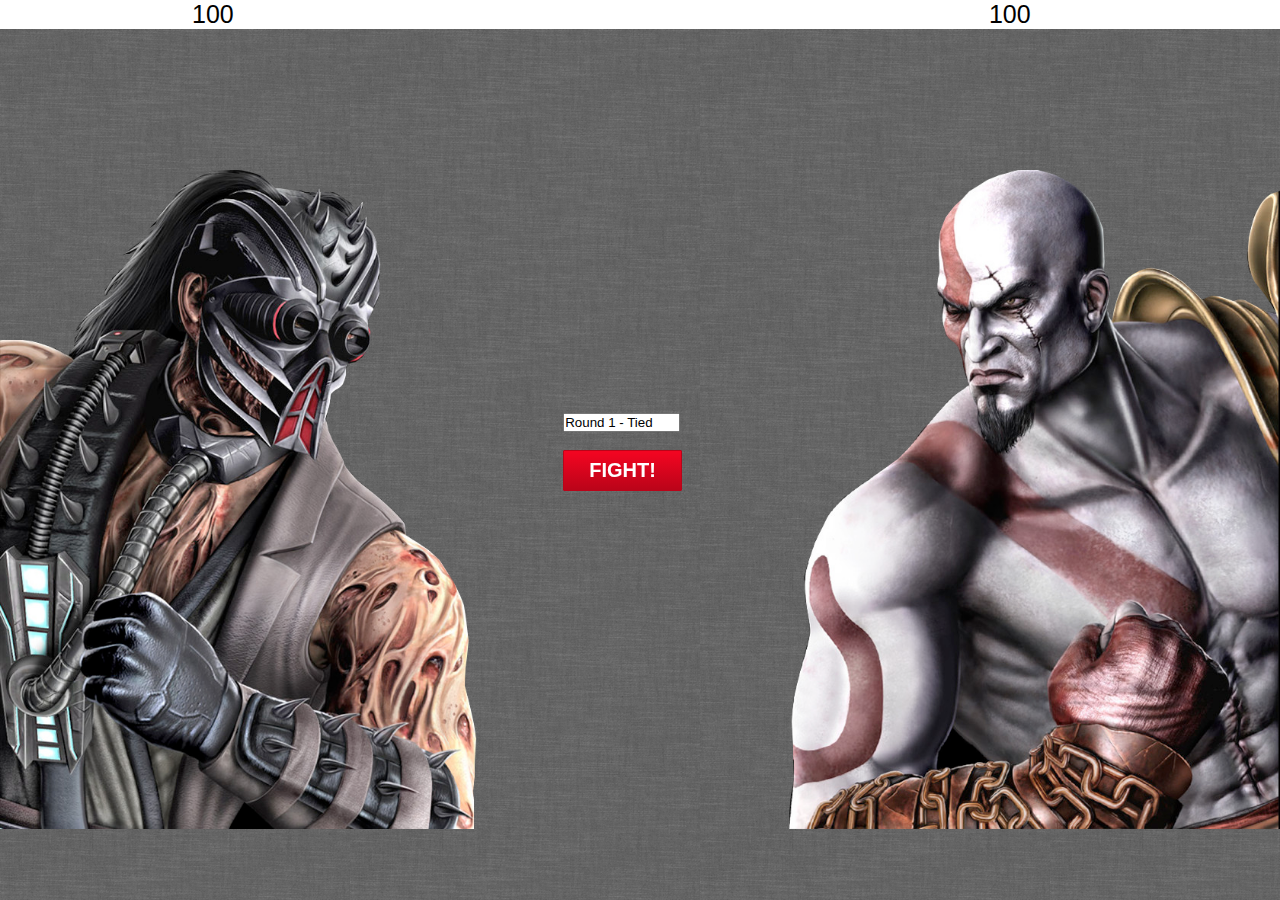
<file: Wk1/goal1_assign_duel1/index.html>
<!doctype html>  

<head>

	<title>Fight App</title>

	<link rel="stylesheet" href="css/style.css">

</head>

<body>
<div id="scores">
	<div id="kabal">
		<p>100</p>
	</div>

	<div id="kratos">
		<p>100</p>
	</div>
	<div class="clear"></div>
</div>
<div id="fight_box">

	<div id="fight_btn">
		<form id="round_number">
		  <input value="Round 1 - Tied"></input>
		</form><br>
		<a href="#" class="buttonblue">FIGHT!</a>
	</div>
	<div id="fight_bg">
		<img src="images/fight_bg.png">
	</div>
</div>

    <script type="text/javascript" src="js/main.js"></script>
	
</body>
</html>
</file>
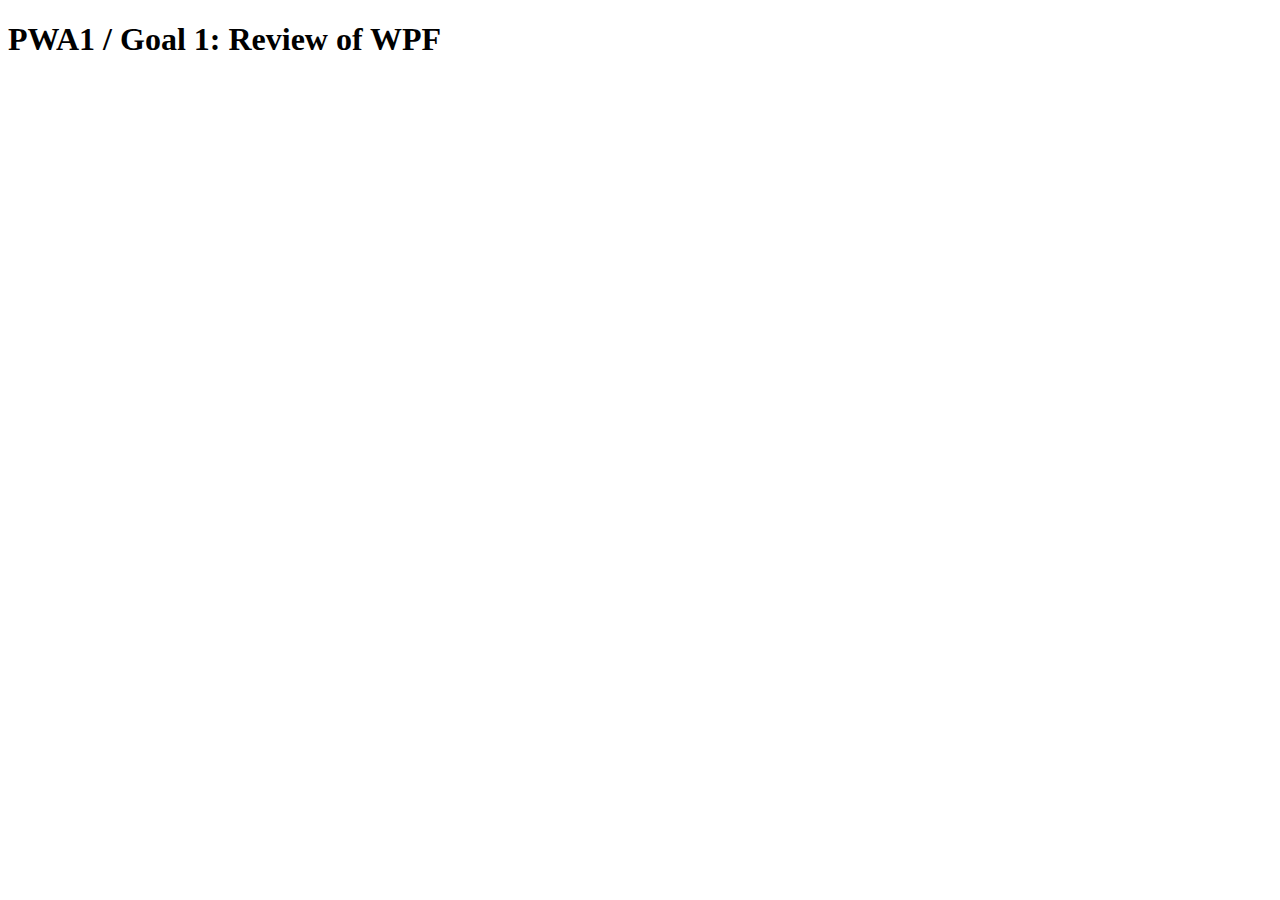
<file: Wk1/goal1_basics/index.html>
<!doctype html>
<html>
<head>
    <title>Goal 1: Review of WPF</title>
    <script src="js/main.js"></script>
</head>
<body>
    <div id="container">
        <h1>PWA1 / Goal 1: Review of WPF</h1>
    </div>


</body>
</html>
</file>
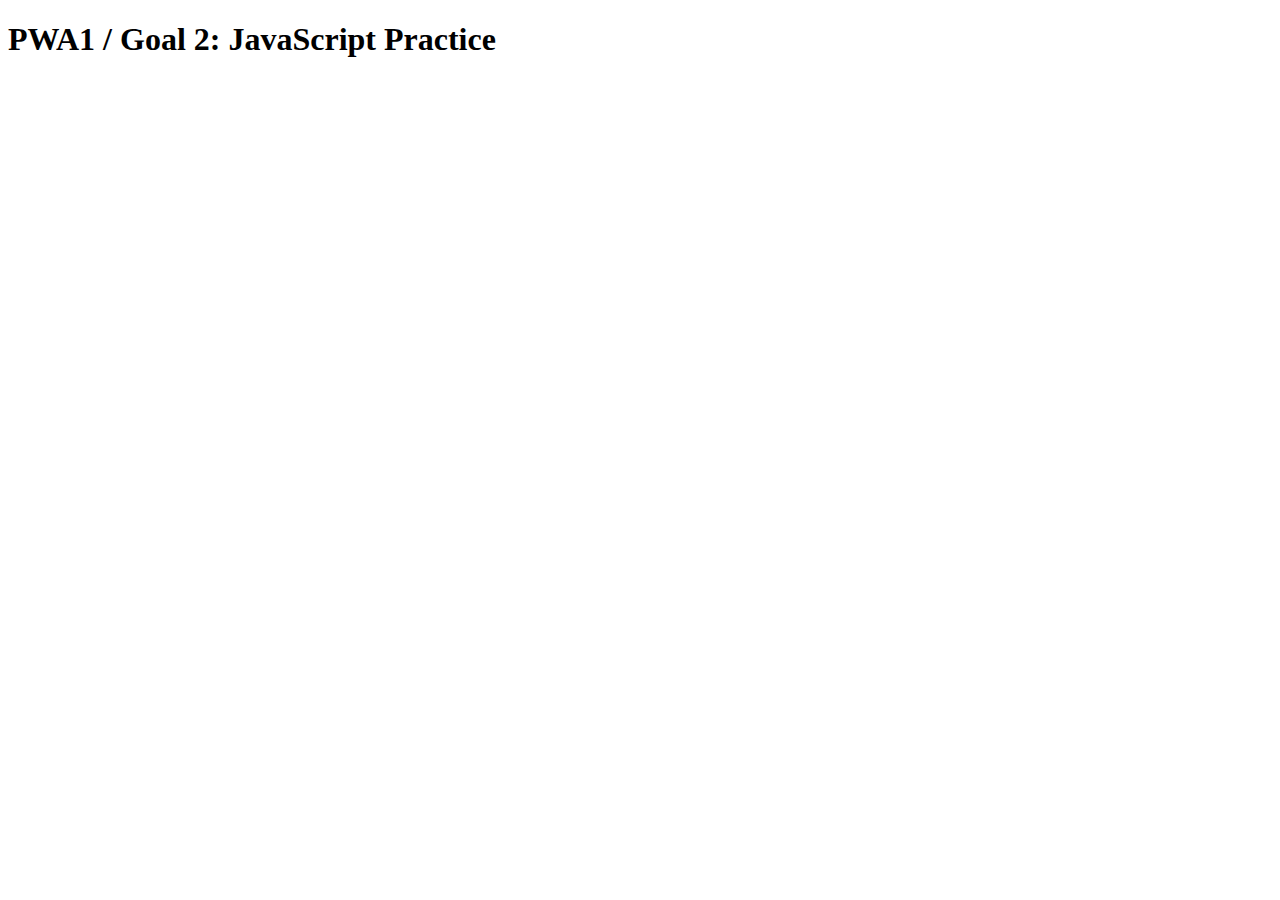
<file: Wk1/goal2_assign_jspractice/index.html>
<!doctype html>
<html>
<head>
    <title>Goal 2: Review of JavaScript</title>
</head>
<body>
    <div id="container">
        <h1>PWA1 / Goal 2: JavaScript Practice</h1>
    </div>

    <script type="text/javascript" src="js/main.js"></script>


</body>
</html>
</file>
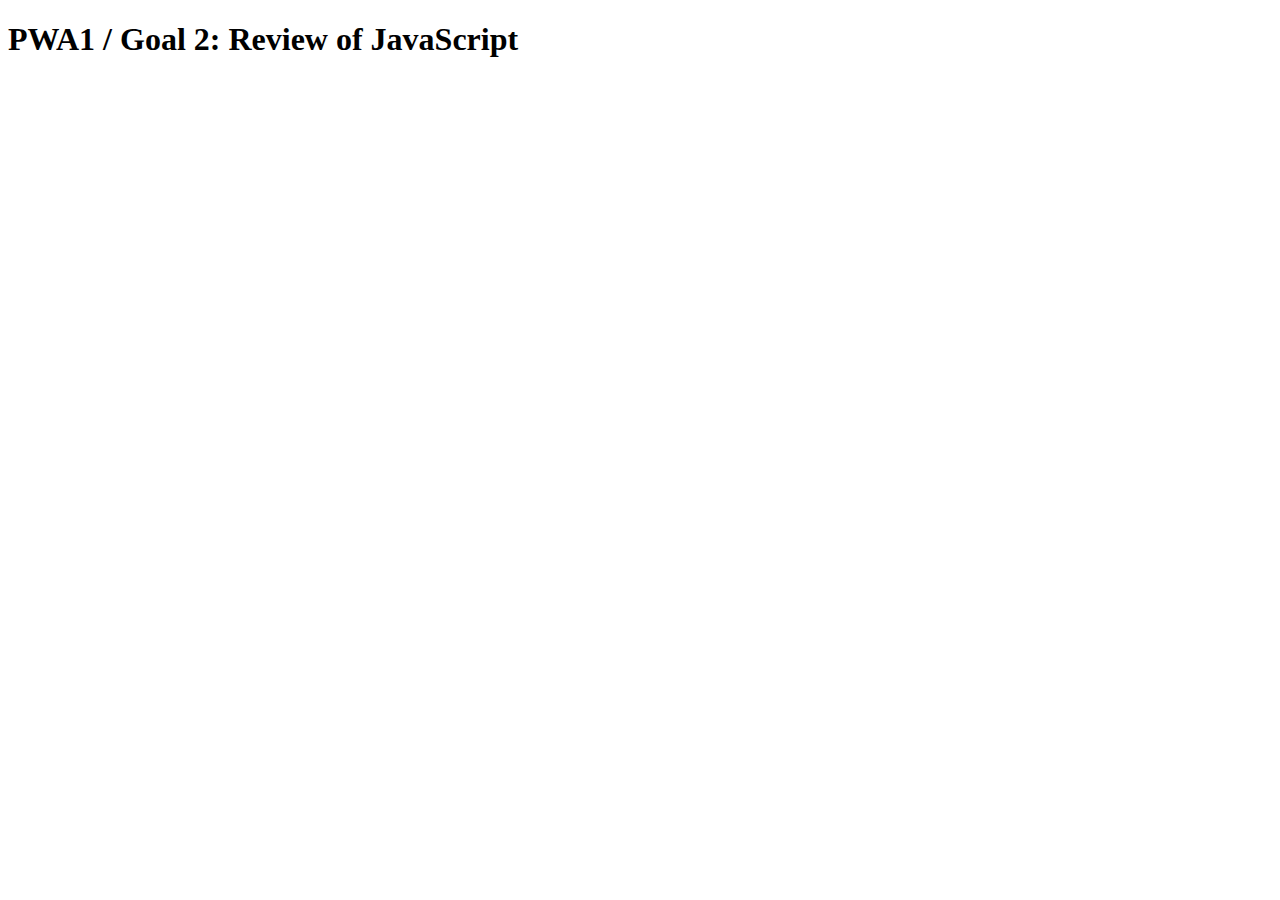
<file: Wk1/goal2_practice/index.html>
<!doctype html>
<html>
<head>
    <title>Goal 2: Review of JavaScript</title>
</head>
<body>
    <div id="container">
        <h1>PWA1 / Goal 2: Review of JavaScript</h1>
    </div>

    <script type="text/javascript" src="js/main.js"></script>


</body>
</html>
</file>
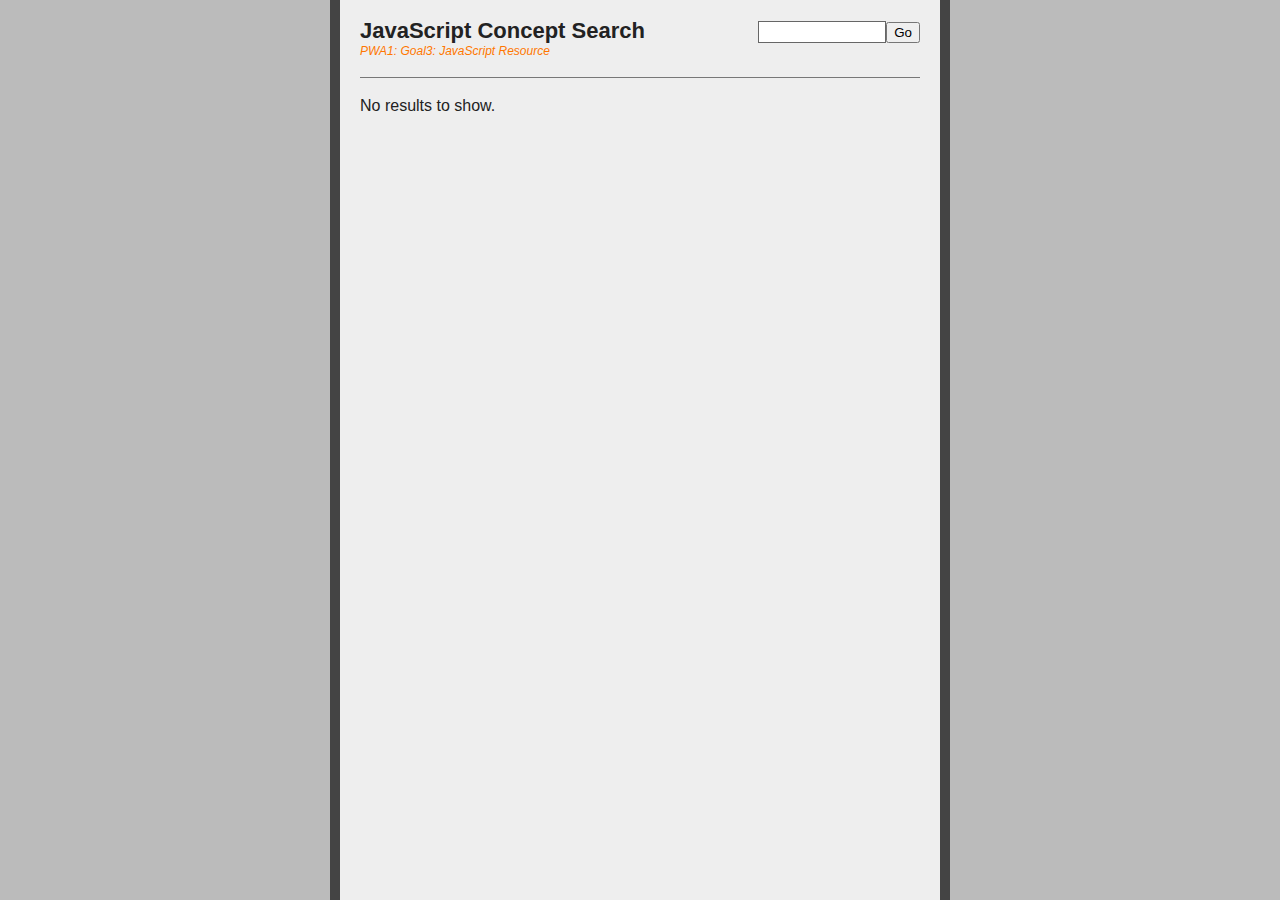
<file: Wk1/goal3_assign_debug_v2/index.html>
<!DOCTYPE html>
<html lang="en">
<head>
	<meta charset="utf-8" />
	<title>Goal 3: Assignment: JavaScript Search Engine</title>
	<link href="style.css" rel="stylesheet" type="text/css" />
</head>
<body id="index" class="home">
	<div id="sitewrap">
		<div id="wrap">
			<div id="logowrap">
				<h1>JavaScript Concept Search</h1>
				<p class="headsub">PWA1: Goal3: JavaScript Resource</p>
			</div>
			
			<div id="searchwrap">
				<form name="searchForm" id="searchForm">
					<input type="text" name="search" id="search" /><input type="submit" id="submit" value="Go" />
				</form>
			</div>
			
			<div id="results">
				<p>No results to show.</p>
			</div>
		</div>
	</div>

	<script type="text/javascript" src="js/database.js"></script>
	<script type="text/javascript" src="js/search.js"></script>
</body>
</html>
</file>
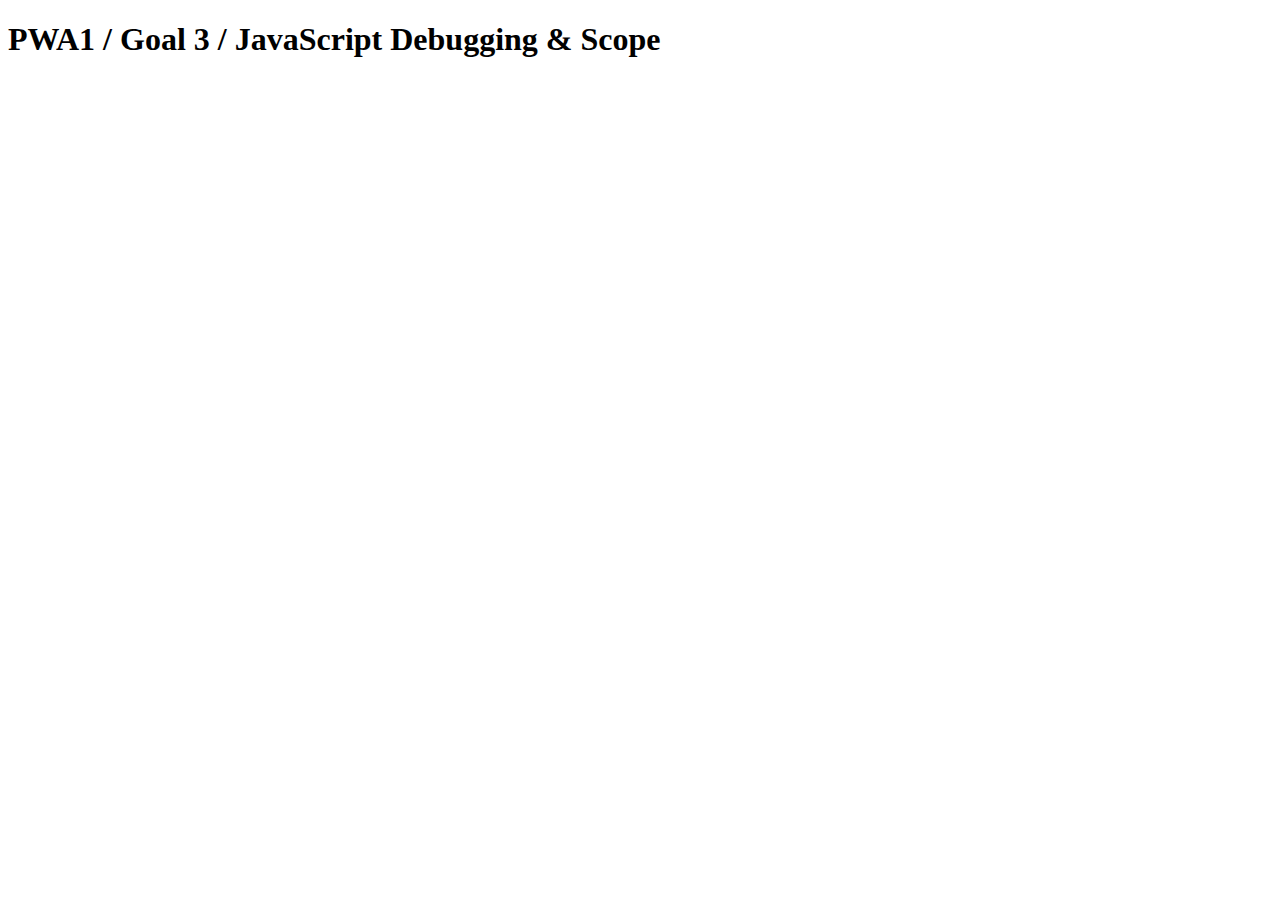
<file: Wk1/goal3_bug_scope/index.html>
<!doctype html>

<!doctype html>
<html>
<head>
    <title>Goal 3: JavaScript Debugging & Scope</title>
</head>
<body>
<div id="container">
    <h1>PWA1 / Goal 3 / JavaScript Debugging & Scope</h1>
</div>

<script type="text/javascript" src="js/main.js"></script>
</body>
</html>
</file>
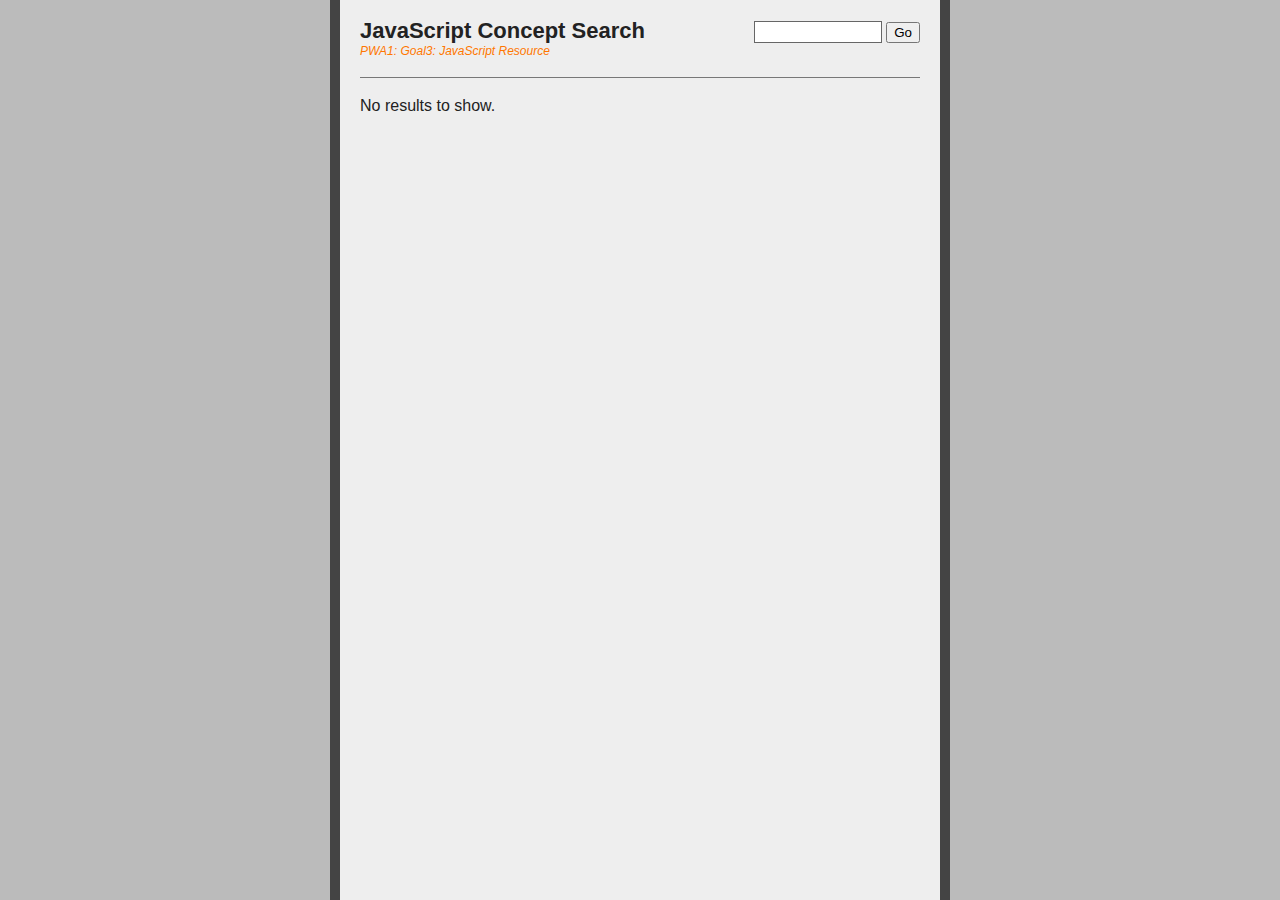
<file: Wk2/goal3_assign_debug_v2/index.html>
<!DOCTYPE html>
<html lang="en">
<head>
	<meta charset="utf-8" />
	<title>Goal 3: Assignment: JavaScript Search Engine</title>
	<link href="style.css" rel="stylesheet" type="text/css" />
</head>
<body id="index" class="home">
	<div id="sitewrap">
		<div id="wrap">
			<div id="logowrap">
				<h1>JavaScript Concept Search</h1>
				<p class="headsub">PWA1: Goal3: JavaScript Resource</p>
			</div>
			
			<div id="searchwrap">
				<form name="searchForm" id="searchForm">
					<input type="text" name="search" id="search" />
                    <input type="submit" id="submit" value="Go" />
				</form>
			</div>
			
			<div id="results">
				<p>No results to show.</p>
			</div>
		</div>
	</div>

	<script type="text/javascript" src="js/database.js"></script>
	<script type="text/javascript" src="js/search.js"></script>
</body>
</html>
</file>
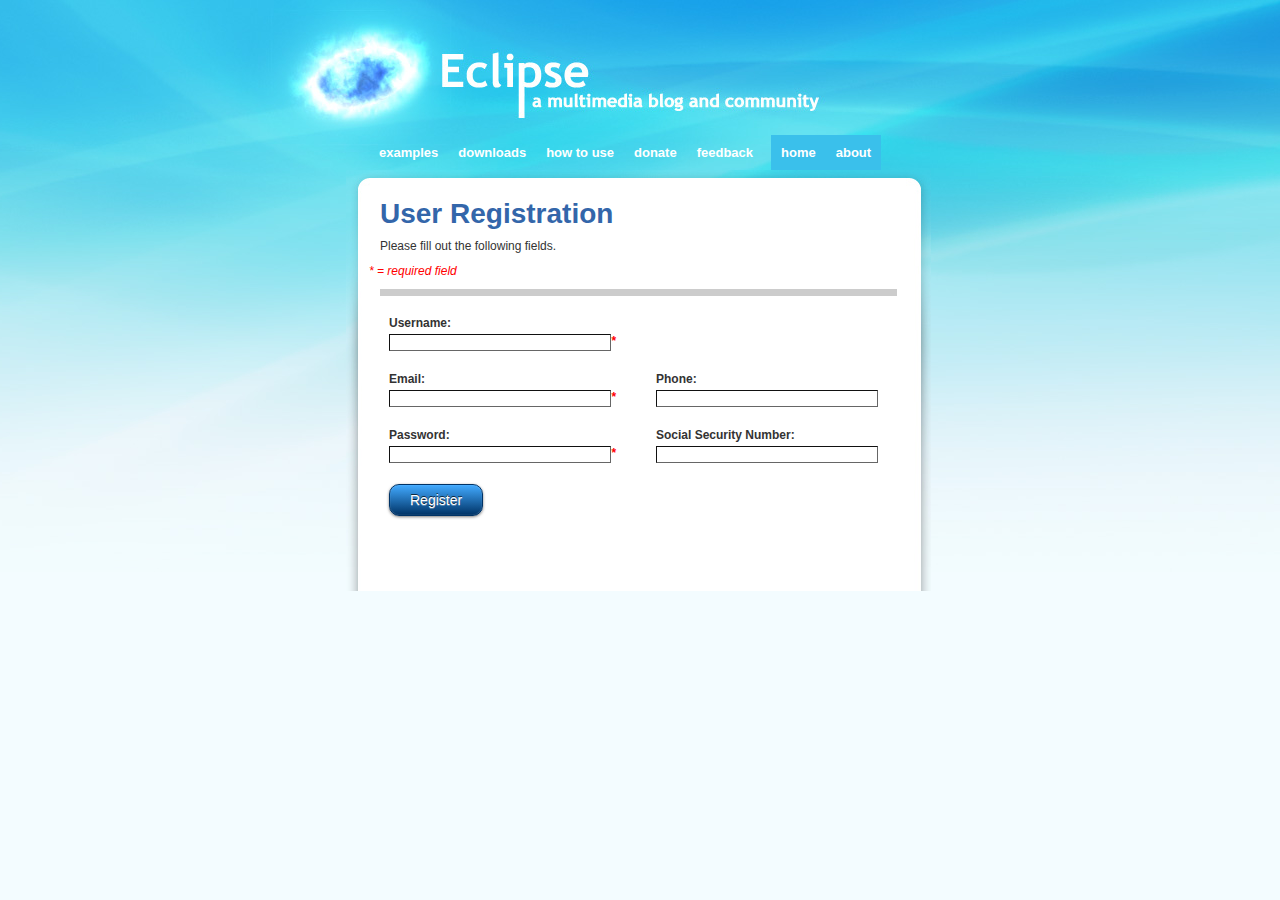
<file: Wk2/goal5_assign_validation/index.html>
<!doctype html>  

<head>
    <link rel="stylesheet" href="css/style.css?v=2">
	
	<title>User Registration</title>

</head>

<body>

    <div style="width:930px; height:135px; margin:0 auto; padding:0px;">
        <div style="float:right; margin:0px; padding:0px; width:30px; height:60px;"></div>
        <div id="upperright"></div>
        <div class="clear"></div>
    </div>

    <div id="wrap">

        <div style="float:left; margin:0px; padding:0px; height:12px; width:194px;"></div>

        <div id="nav2">
            <a href="#examples">examples</a><a href="#downloads">downloads</a><a href="#howtouse">how to use</a><a href="#donate">donate</a><a href="#feedback">feedback</a>
        </div>

        <div id="nav1"><a href="#">home</a><a href="#">about</a></div>

        <div class="clear"></div>

        <div id="leftnav" style="background:none;"><div id="leftnavinside"></div>
     </div>

	<div id="contentbgwrap">
	<div id="contentbg">
		<div id="contentwrap">
			
			<div id="dss">
                <h1 class="dssheader">User Registration</h1>
                <p>Please fill out the following fields.</p>
                <div class="f_reqs formfull">* = required field</div>
                <div class="separator"></div>
             
                <form id="myform" name="myform" method="post">
                    <ul>

                        <li class="formleft">
                              <label>Username: </label>
                              <input type="text" name="f_username" id="f_username" class="words required" />
                              <label class="f_reqs" id="f_username_req">*</label>
                              <span class="f_errors" id="f_username_error">Example: John Smith, Mickey Mouse</span>
                        </li>
                        <li class="formleft">
                            <label>Email: </label>
                            <input type="text" name="f_email" id="f_email" class="required email" />
                            <label class="f_reqs" id="f_email_req">*</label>
                            <span class="f_errors" id="f_email_error">Example: user@domain.com</span>
                        </li>
                        <li class="formright">
                            <label>Phone: </label>
                            <input type="text" name="f_phone" id="f_phone" class="phone" />
                            <label class="f_reqs" id="f_phone_req"></label>
                            <span class="f_errors" id="f_phone_error">Must match this format: (123)456-7890</span>
                        </li>
                        <li class="formleft">
                            <label>Password: </label>
                            <input type="password" name="f_password" id="f_password" class="password words required" />
                            <label class="f_reqs" id="f_password_req">*</label>
                            <div id="pmeter"><div id="pbar"></div></div>
                            <span class="f_errors" id="f_password_error"></span>
                        </li>
                        <li class="formright">
                            <label>Social Security Number: </label>
                            <input type="text" name="f_ssn" id="f_ssn" class="ssn" />
                            <label class="f_reqs" id="f_ssn_req"></label>
                            <span class="f_errors" id="f_ssn_error">Must match this format: 123-56-7890</span>
                        </li>

                        <li class="formleft">
                          <input type="submit" id="f_submit" value="Register" />
                        </li>
                    </ul>
                </form>
   		    </div>

		    <div class="clear" style="height:60px;"></div>

        </div>
	</div>
    </div> <!--/contentbgwrap-->
	<div id="googlewrap" style="background:none;"><div id="googlewrapinside"></div></div>
</div>


<!-- javascript below here -->
<script type="text/javascript" src="js/validate.js"></script>

</body>
</html>
</file>
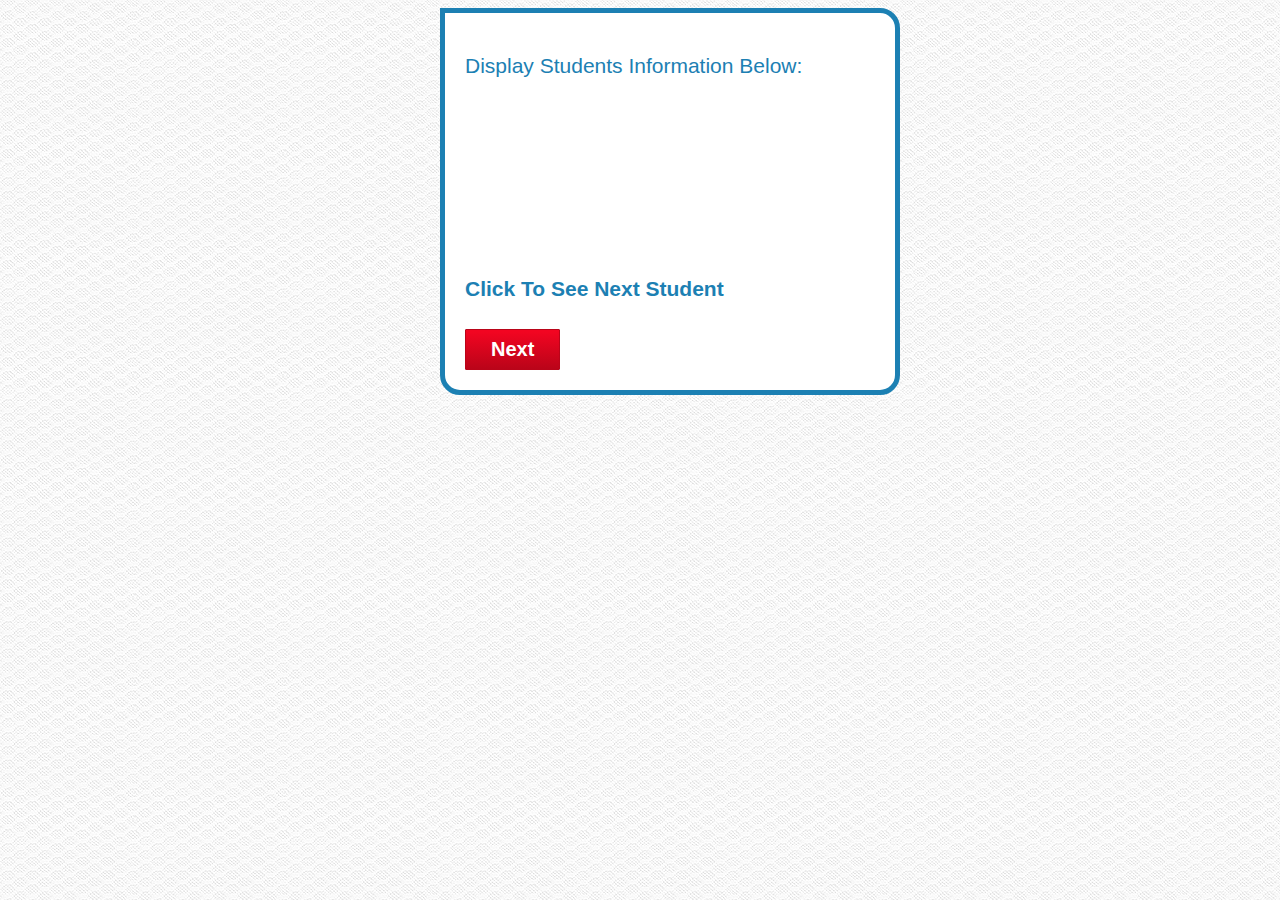
<file: Wk2/goal6_assign_midterm/index.html>
<!doctype html>  

<html lang="en">
<head>
	<meta charset="utf-8">

	<meta http-equiv="X-UA-Compatible" content="IE=edge,chrome=1">
	
	<title>Goal6: Mid Term</title>
	<meta name="description" content="">
	<meta name="author" content="">
	
	<link rel="stylesheet" href="css/style.css">

</head>

<body>

<div id="form_box">
    <div id="contact-form">
        <p class="heading">Display Students Information Below:</p>
        <div id="form-box">                     
                
                <div id="output">
                    <div id="name">
                        <p></p>
                    </div>
                    <div id="address">
                        <p></p>
                    </div>
                    <div id="gpa">
                        <p></p>
                    </div>
                    <div id="date">
                        <p></p>
                    </div>
                    <div id="gpaavg">
                        <p></p>
                    </div>
                    <div id="phone">
                        <p></p>
                    </div>
                    <!-- <div class="clear"></div> -->
                </div>

                <div id="info_box">
                    <div id="info_btn">
                        <h4 id="round" class="heading">Click To See Next Student</h4>
                        <a href="#" class="buttonred">Next</a>
                    </div>
                </div>
        </div>        
        <div class="clear"></div>
    </div>
</div>

<script type="text/javascript" src="js/main.js"></script>
  
</body>
</html>
</file>
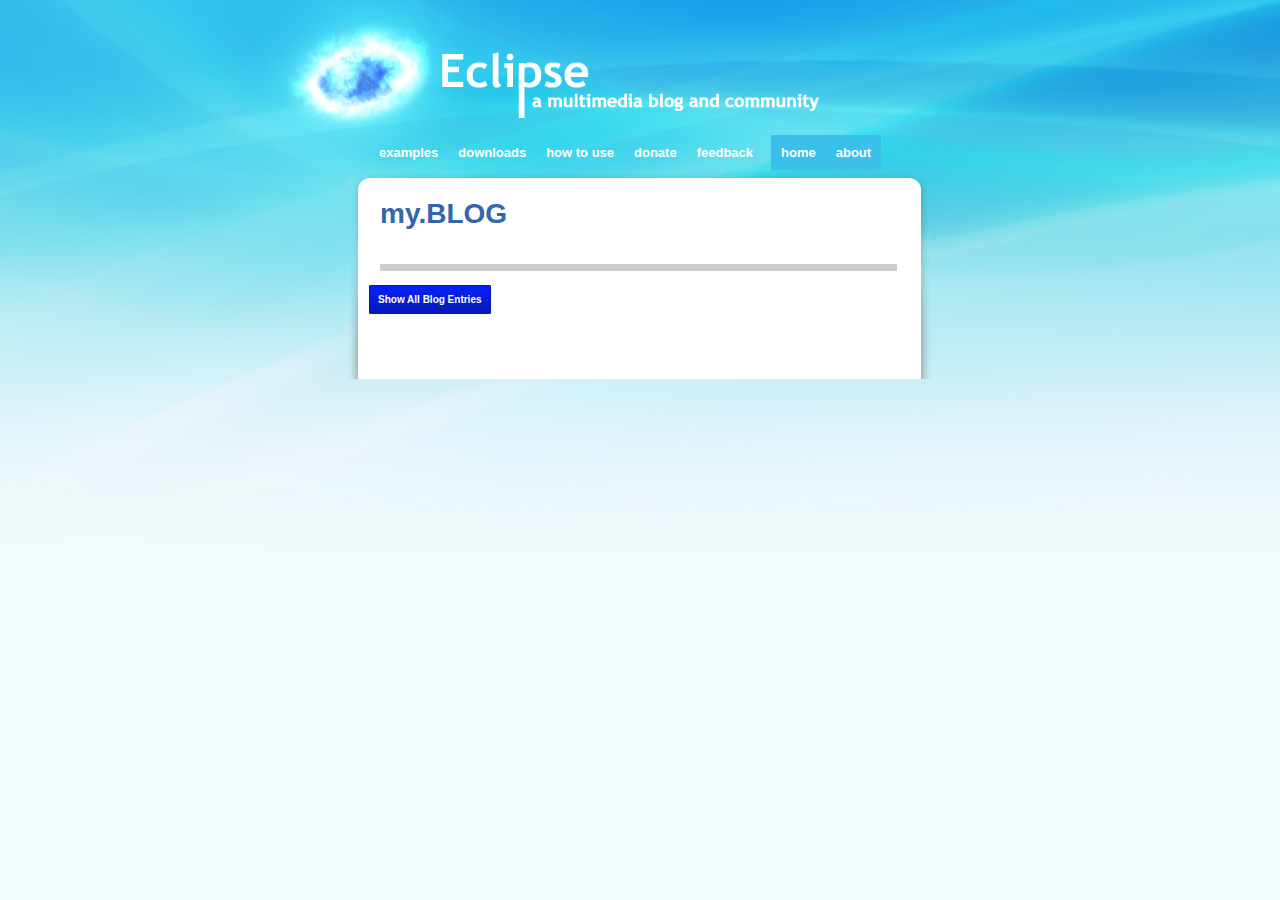
<file: Wk3/goal7_Object_Constructor_Prototype/index.html>
<!doctype html>  

<html lang="en">
<head>
	<meta charset="utf-8">
	
	<!-- Always force latest IE rendering engine (even in intranet) & Chrome Frame 
	   Remove this if you use the .htaccess -->
	<meta http-equiv="X-UA-Compatible" content="IE=edge,chrome=1">
	
	<title>my.BLOG</title>
	
	<!-- CSS : implied media="all" -->
	<link rel="stylesheet" href="style.css?v=2">

</head>

<body>

<div style="width:930px; height:135px; margin:0 auto; padding:0px;">
	<div style="float:right; margin:0px; padding:0px; width:30px; height:60px;"></div>
	<div id="upperright"></div>
	<div class="clear"></div>	
</div>
<div id="wrap">
	
    <div style="float:left; margin:0px; padding:0px; height:12px; width:194px;"></div>
	<div id="nav2">
		<a href="#examples">examples</a><a href="#downloads">downloads</a><a href="#howtouse">how to use</a><a href="#donate">donate</a><a href="#feedback">feedback</a>
	</div>
	<div id="nav1"><a href="#">home</a><a href="#">about</a></div>
	<div class="clear"></div>
	<div id="leftnav" style="background:none;"><div id="leftnavinside"></div></div>
	<div id="contentbgwrap">
	<div id="contentbg">
		<div id="contentwrap">
			
			<div id="dss">
                <h1 class="dssheader">my.BLOG</h1>
                <div class="separator"></div>
            	</br>
                <div id="blog"></div> 
    			<div id="blog_btn">
					<a href="#" class="buttonblue">Show All Blog Entries</a>
				</div>


    		</div>

		<div class="clear" style="height:60px;"></div>
		</div>
	</div>
    </div> <!--/contentbgwrap-->
	<div id="googlewrap" style="background:none;"><div id="googlewrapinside"></div></div>
</div>


<!-- javascript below here -->
<script type="text/javascript" src="js/main.js"></script>

</body>
</html>
</file>
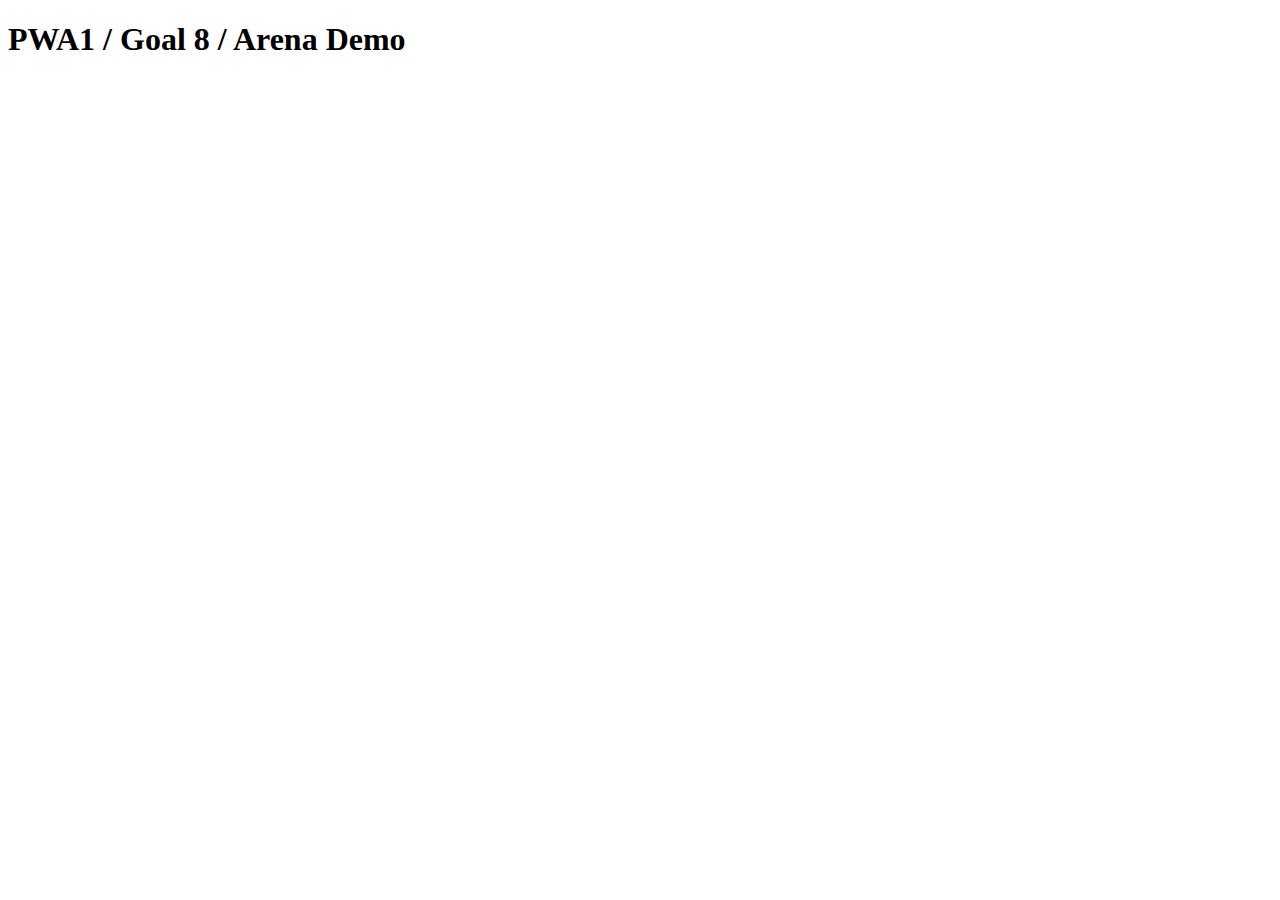
<file: Wk3/goal8_custom_library/index.html>
<!doctype html>
        <html lang="en">

<head>
    <meta charset="utf-8">

	<title>Arena Demo</title>
    <meta name="description" content="">
    <meta name="author" content="">
    <!-- Mobile viewport optimized: j.mp/bplateviewport -->
    <meta name="viewport" content="width=device-width, initial-scale=1.0">

</head>

<body>
<h1>PWA1 / Goal 8 / Arena Demo</h1>

<div id="container">
		
	</div>
	
	<script type="text/javascript" src="js/wizard.js"></script>
	<script type="text/javascript" src="js/arena.js"></script>
	<script type="text/javascript" src="js/main.js"></script>
  
</body>
</html>
</file>
<file: Wk1/goal1_assign_duel1/css/style.css>
* {
	margin:0; padding:0;
}

body{
	background: url('../images/grey_wash_wall.png') repeat;
}

#scores{
	background: #fff;
	width: 100%;
	height: 100%;
}

#kabal{
	margin: 0px 0px 0px 15%;
	float:left;
}

#kratos{
	margin: 0px 0px 0px 59%;
	float:left;
}

#kabal p{
	font-family: arial;
	font-size:  25px;
}

#kratos p{
	font-family: arial;
	font-size:  25px;
}

#fight_btn{
	position: absolute;
	z-index: 25;
	margin: 30% 44%;
}

#fight_bg{
	position: fixed;
	z-index: 10;
	-webkit-background-size: cover; /*for webKit*/
    -moz-background-size: cover; /*Mozilla*/
    -o-background-size: cover; /*opera*/
    background-size: cover; /*generic*/
}

#fight_bg img{
	height: 100%;
	width: 100%;
}

.heading{
	color: #1c80b3; 
	font-family: Arial, Helvetica, sans-serif; 
	font-size: 21px;
}

.buttonblue {
	-moz-box-shadow:inset 0px 1px 0px 0px #F20521;
	-webkit-box-shadow:inset 0px 1px 0px 0px #F20521;
	box-shadow:inset 0px 1px 0px 0px #F20521;
	background:-webkit-gradient( linear, left top, left bottom, color-stop(0.05, #F20521), color-stop(1, #BA0419) );
	background:-moz-linear-gradient( center top, #F20521 5%, #BA0419 100% );
	filter:progid:DXImageTransform.Microsoft.gradient(startColorstr='#40a3d7', endColorstr='#1b7fb3');
	background-color:#1b7fb3;
	-moz-border-radius:1px;
	-webkit-border-radius:1px;
	border-radius:1px;
	border:1px solid #BA0419;
	display:inline-block;
	color:#ffffff !important;
	font-family:'Open Sans',arial;
	font-size:20px;
	font-weight:bold;
	padding:8px 25px;
	text-decoration:none;
}

.buttonblue:hover {
	background:-webkit-gradient( linear, left top, left bottom, color-stop(0.05, #BA0419), color-stop(1, #F20521) );
	background:-moz-linear-gradient( center top, #BA0419 5%, #F20521 100% );
	filter:progid:DXImageTransform.Microsoft.gradient(startColorstr='#1b7fb3', endColorstr='#40a3d7');
	background-color:#BA0419;
	text-decoration:none !important;	
}

.buttonblue:active {
	position:relative;
	top:1px;
}

#round_number input{
	width: 113px;
}

.clear{
	clear: both;
}
</file>
<file: Wk2/goal5_assign_validation/css/style.css>
/* CSS Document */

body,html{margin:0px; padding:0px;text-align:center;font-family:Arial, Helvetica, sans-serif;font-size:12px;color:#333333;}
body{background:url(../images/background.jpg) top center no-repeat #f3fcff;}
body, div, dl, dt, dd, ul, ol, li, h1, h2, h3, h4, h5, h6,
pre, form, fieldset, input, textarea, p, blockquote, th, td {margin: 0;padding: 0;}
table {border-collapse: collapse;border-spacing: 0;}
fieldset, img { border: 0; }
address, caption, cite, code, dfn, em, strong, th, var {font-style: normal;font-weight: normal;}
ol, ul { list-style: none; }
caption, th { text-align: left; }
h1,h2,h3,h4,h5,h6 { font-size: 100%; font-weight: normal; }
q:before, q:after { content:''; }
abbr, acronym { border: 0; }

#wrap{width:930px;margin:0 auto;padding:0;}#nav1{float:left;background-color:#3ac0eb;text-align:left;margin:0;padding:10px 0;}#nav2{float:left;text-align:left;margin:0 8px 0 0;padding:10px 0;}#nav1 a:link,#nav1 a:visited,#nav2 a:link,#nav2 a:visited{font-family:Arial, Helvetica, sans-serif;font-size:13px;font-style:normal;font-weight:700;color:#FFF;text-decoration:none;margin:5px;padding:5px;}#nav1 a:hover,#nav2 a:hover{background-color:#FFF;color:#369;}#leftnav{float:left;text-align:left;background:url(../images/leftnavbg.jpg) top center no-repeat;width:171px;}#leftnavinside{width:122px;margin:15px 15px 5px 33px;padding:0;}#googlewrap{float:left;text-align:left;background:url(../images/rightgooglebar.jpg) top center no-repeat;width:174px;}#googlewrapinside{padding:15px 0 0 19px;}#upperright{float:right;width:175px;text-align:right;margin:42px 0 0;padding:0;}#upperright a:link,#upperright a:visited{clear:both;color:#FFF;float:right;text-decoration:none;margin:0;padding:5px;}#upperright a:hover{text-decoration:none;color:#039;background-color:#FFF;}#contentbgwrap{float:left;text-align:left;background:url(../images/center-rpt.jpg) top center repeat-y;width:585px;}#contentbg{float:left;text-align:left;background:url(../images/centerbg.jpg) top center no-repeat;width:585px;}#contentwrap{width:539px;margin:17px 23px 5px;}.articlebtn a:link,.articlebtn a:visited{clear:both;width:533px;background:#67a9c1;float:left;text-decoration:none;color:#FFF;font-size:13px;margin:5px 0;padding:3px;}.articlebtn a:hover{cursor:pointer;}.pagenav a:link,.pagenav a:visited{float:left;display:block;color:#f08a28;border:1px solid #f08a28;margin:0 1px;padding:3px;}.pagenav a:hover{background:#f08a28;color:#FFF;}.articlewrap{clear:both;width:495px;margin:0 auto;padding:6px;}.topheadline{font-size:28px;font-weight:bolder;font-style:italic;color:#d1dade;}.funnylogo{float:right;background-color:#360;color:#FFF;width:50px;text-align:center;margin:0;padding:5px 8px 6px;}.gaminglogo{float:right;background-color:#700;color:#FFF;width:50px;text-align:center;margin:0;padding:5px 8px 6px;}.industrylogo{float:right;background-color:#369;color:#FFF;width:50px;text-align:center;margin:0;padding:5px 8px 6px;}.misclogo{float:right;background-color:#FFF;color:#008fb8;width:50px;text-align:center;margin:0;padding:5px 8px 6px;}#ajaxmainwrap p{margin:4px 0 12px;padding:0;}.commentswrap{background:#e2e9ea;width:444px;margin:10px auto;padding:0;}.commentstop{width:444px;height:12px;background:url(../images/commentstop.jpg) no-repeat;margin:0;padding:0;}.commentsbott{width:444px;height:12px;background:url(../images/commentsbott.jpg) no-repeat;background-color:#FFF;margin:0;padding:0;}.comment{background:#8c9090;color:#FFF;width:400px;margin:7px auto;padding:6px;}.timeclass{font-size:10px;font-style:italic;color:#369;margin:0;padding:0;}#loginbox{margin:0 0 16px;}.loginboxt td{margin:0;padding:2px;}#loginbox input{padding:3px;}.dssheader{font-size:28px;width:auto;color:#36A;font-weight:700;line-height:100%;margin:30px 11px 11px;padding:0;}#dss p{color:#333;font-size:12px;margin:0 11px 11px;}#dss ul{padding:10px;}.dlbutton a{float:left;padding-left:12px;font-family:"Trebuchet MS",Verdana,Sans-Serif;background:#333;color:#e9671f;width:430px;height:40px;line-height:40px;font-size:16px;text-decoration:none;text-align:left;margin:0 0 11px 11px;}.dlbutton a:hover{background:#e9671f;color:#333;}.step{font-size:20px;font-family:"Trebuchet MS",Verdana,Sans-Serif;margin:22px 11px 11px;}.codes{border-left:20px #e9671f solid;font-size:12px;font-family:Verdana, Arial, Helvetica, sans-serif;color:#DEDEDE;background:#666;margin:3px 11px 11px;padding:12px;}.codes strong{color:#FFF;}.byme{color:#36A;font-family:"Trebuchet MS",Verdana,Sans-Serif;font-size:14px;margin:0 11px 28px 12px;}.separator{height:7px;background:#CCC;margin:36px 11px 0;}table{margin:11px;}.t_rows td{font-size:12px;border:dotted #e9671f 1px;margin:4px;padding:6px 7px;}.t_firstrow td{font-size:15px;font-weight:700;border-bottom:solid 2px #e9671f;}#updates td{vertical-align:top;padding:0 8px 0 0;}

	
h3{
	font-size:24px;
	font-family:"Trebuchet MS", Tahoma;
	font-style:italic;
}
h3, li{
	padding:10px;
}
.formleft, .formfull{
	clear:both;
}
.formleft{
	float:left;
	width:232px;
}
.formright{
	float:right;
	width:232px;
}
#myform ul{list-style:none;}
#myform label{
	display:block;
	font-weight:bold;
	margin-bottom:4px;
}
#myform input{
	border:1px inset #666666;
	float:left;
}
.formleft input, .formright input{width:220px;}
.formfull input{width:460px;}
.f_reqs{
	float:left;
	color:#FF0000;
	font-style:italic;
	font-size:12px;
	font-weight:normal;
}
.f_errors{
	float:left;
	color:#FF0000;
	font-style:italic;
	font-size:12px;
	font-weight:normal;
	display:none;
	clear:both;
	padding-top:3px;
}
#pmeter{
	display:none;
	clear:both;
	float:left;
	margin-top:4px;
	background:url(../images/pmeter.jpg) no-repeat;
	width:222px;
	height:26px;
	position:relative;
}
#pbar{
	background:url(../images/pbar.jpg) no-repeat;
	top:0; left:0;
	width:9px;
	height:26px;
	position:absolute;
}
.verified{color:#009900;}
.formhilite{background:#FFFF99;}
	
body #f_submit{
	border:none;
	width:auto;
	font-family: Arial, Helvetica, sans-serif;
	font-size: 14px;
	color: #ffffff;
	padding: 7px 20px;
	background: -moz-linear-gradient(
		top,
		#42aaff 0%,
		#003366);
	background: -webkit-gradient(
		linear, left top, left bottom, 
		from(#42aaff),
		to(#003366));
	border-radius: 10px;
	-moz-border-radius: 10px;
	-webkit-border-radius: 10px;
	border: 1px solid #003366;
	-moz-box-shadow:
		0px 1px 3px rgba(000,000,000,0.5),
		inset 0px 0px 1px rgba(255,255,255,0.5);
	-webkit-box-shadow:
		0px 1px 3px rgba(000,000,000,0.5),
		inset 0px 0px 1px rgba(255,255,255,0.5);
	text-shadow:
		0px -1px 0px rgba(000,000,000,0.7),
		0px 1px 0px rgba(255,255,255,0.3);
}



.clear{
	clear:both;
	margin:0px;
	padding:0px;
}
a:link, a:visited{
	/*color:#003399;*/
	color:#f08a28;
	font-weight:bold;
	text-decoration:none;
}
a:hover{
	/*color:#FFFFFF;
	background:#f08a28;*/
	text-decoration:underline;
}
</file>
<file: Wk2/goal6_assign_midterm/css/style.css>
body{
	background: url('../images/sneaker_mesh_fabric.png') repeat;
}


#form_box{
	margin: auto;
	width: 400px;
}

#contact-form{
	width: 410px;
	padding: 20px;
	background: #fff;
	-moz-border-radius: 0px 20px 20px 20px;
    -webkit-border-radius: 0px 20px 20px 20px;
    -khtml-border-radius: 0px 20px 20px 20px;
    border-radius: 0px 20px 20px 20px;
    border: #1c80b3 5px solid;
}

#contact-form input {
	width:270px; 
	height:20px; 
	border:2px solid #e5e5e5;
	background:#fff; 
	padding:2px 0 2px 2px;
	font-size:13px;
	font-family: Arial, Helvetica, sans-serif;
	line-height:16px; 
	color:#7a7a7a;
}


#contact-form textarea{
	color: #7a7a7a;
	border: 2px solid #e5e5e5;
	padding:2px 0 0 2px;
	font-size:13px;
	font-family: Arial, Helvetica, sans-serif;
	background:#fff;
	overflow:auto;
	line-height:16px;
	width:480px; 
	height:120px;
	max-width: 480px;
	min-width: 480px;
	max-height: 120px;
	min-height: 120px;
}

#contact-form #submit{
	background: url('../images/submit.png') no-repeat transparent;
	border: 0;
	cursor: pointer;
	margin-top: 5px;
	width: 116px;
	height: 28px;
}

span.col{
	width: 90px;
	float: left;
	text-align: right;
	padding-right: 20px;
	font-size:14px;
}

#contact-form p{
	padding-bottom: 10px;
}

#form-submit{
	width: 116px;
	float: right;
}

.heading{
	color: #1c80b3; 
	font-family: Arial, Helvetica, sans-serif; 
	font-size: 21px;
}

.errormsg{
	display: none;
	float: right;
}

.clear{
	clear: both;
}

.buttonred {
	-moz-box-shadow:inset 0px 1px 0px 0px #F20521;
	-webkit-box-shadow:inset 0px 1px 0px 0px #F20521;
	box-shadow:inset 0px 1px 0px 0px #F20521;
	background:-webkit-gradient( linear, left top, left bottom, color-stop(0.05, #F20521), color-stop(1, #BA0419) );
	background:-moz-linear-gradient( center top, #F20521 5%, #BA0419 100% );
	filter:progid:DXImageTransform.Microsoft.gradient(startColorstr='#40a3d7', endColorstr='#1b7fb3');
	background-color:#1b7fb3;
	-moz-border-radius:1px;
	-webkit-border-radius:1px;
	border-radius:1px;
	border:1px solid #BA0419;
	display:inline-block;
	color:#ffffff !important;
	font-family:'Open Sans',arial;
	font-size:20px;
	font-weight:bold;
	padding:8px 25px;
	text-decoration:none;
}

.buttonred:hover {
	background:-webkit-gradient( linear, left top, left bottom, color-stop(0.05, #BA0419), color-stop(1, #F20521) );
	background:-moz-linear-gradient( center top, #BA0419 5%, #F20521 100% );
	filter:progid:DXImageTransform.Microsoft.gradient(startColorstr='#1b7fb3', endColorstr='#40a3d7');
	background-color:#BA0419;
	text-decoration:none !important;	
}

.buttonred:active {
	position:relative;
	top:1px;
}
</file>
<file: Wk3/goal7_Object_Constructor_Prototype/style.css>
/* CSS Document */

body,html{margin:0px; padding:0px;text-align:center;font-family:Arial, Helvetica, sans-serif;font-size:12px;color:#333333;}
body{background:url(images/background.jpg) top center no-repeat #f3fcff;}
body, div, dl, dt, dd, ul, ol, li, h1, h2, h3, h4, h5, h6,
pre, form, fieldset, input, textarea, p, blockquote, th, td {margin: 0;padding: 0;}
table {border-collapse: collapse;border-spacing: 0;}
fieldset, img { border: 0; }
address, caption, cite, code, dfn, em, strong, th, var {font-style: normal;font-weight: normal;}
ol, ul { list-style: none; }
caption, th { text-align: left; }
h1,h2,h3,h4,h5,h6 { font-size: 100%; font-weight: normal; }
q:before, q:after { content:''; }
abbr, acronym { border: 0; }

#wrap{width:930px;margin:0 auto;padding:0;}#nav1{float:left;background-color:#3ac0eb;text-align:left;margin:0;padding:10px 0;}#nav2{float:left;text-align:left;margin:0 8px 0 0;padding:10px 0;}#nav1 a:link,#nav1 a:visited,#nav2 a:link,#nav2 a:visited{font-family:Arial, Helvetica, sans-serif;font-size:13px;font-style:normal;font-weight:700;color:#FFF;text-decoration:none;margin:5px;padding:5px;}#nav1 a:hover,#nav2 a:hover{background-color:#FFF;color:#369;}#leftnav{float:left;text-align:left;background:url(images/leftnavbg.jpg) top center no-repeat;width:171px;}#leftnavinside{width:122px;margin:15px 15px 5px 33px;padding:0;}#googlewrap{float:left;text-align:left;background:url(images/rightgooglebar.jpg) top center no-repeat;width:174px;}#googlewrapinside{padding:15px 0 0 19px;}#upperright{float:right;width:175px;text-align:right;margin:42px 0 0;padding:0;}#upperright a:link,#upperright a:visited{clear:both;color:#FFF;float:right;text-decoration:none;margin:0;padding:5px;}#upperright a:hover{text-decoration:none;color:#039;background-color:#FFF;}#contentbgwrap{float:left;text-align:left;background:url(images/center-rpt.jpg) top center repeat-y;width:585px;}#contentbg{float:left;text-align:left;background:url(images/centerbg.jpg) top center no-repeat;width:585px;}#contentwrap{width:539px;margin:17px 23px 5px;}.articlebtn a:link,.articlebtn a:visited{clear:both;width:533px;background:#67a9c1;float:left;text-decoration:none;color:#FFF;font-size:13px;margin:5px 0;padding:3px;}.articlebtn a:hover{cursor:pointer;}.pagenav a:link,.pagenav a:visited{float:left;display:block;color:#f08a28;border:1px solid #f08a28;margin:0 1px;padding:3px;}.pagenav a:hover{background:#f08a28;color:#FFF;}.articlewrap{clear:both;width:495px;margin:0 auto;padding:6px;}.topheadline{font-size:28px;font-weight:bolder;font-style:italic;color:#d1dade;}.funnylogo{float:right;background-color:#360;color:#FFF;width:50px;text-align:center;margin:0;padding:5px 8px 6px;}.gaminglogo{float:right;background-color:#700;color:#FFF;width:50px;text-align:center;margin:0;padding:5px 8px 6px;}.industrylogo{float:right;background-color:#369;color:#FFF;width:50px;text-align:center;margin:0;padding:5px 8px 6px;}.misclogo{float:right;background-color:#FFF;color:#008fb8;width:50px;text-align:center;margin:0;padding:5px 8px 6px;}#ajaxmainwrap p{margin:4px 0 12px;padding:0;}.commentswrap{background:#e2e9ea;width:444px;margin:10px auto;padding:0;}.commentstop{width:444px;height:12px;background:url(images/commentstop.jpg) no-repeat;margin:0;padding:0;}.commentsbott{width:444px;height:12px;background:url(images/commentsbott.jpg) no-repeat;background-color:#FFF;margin:0;padding:0;}.comment{background:#8c9090;color:#FFF;width:400px;margin:7px auto;padding:6px;}.timeclass{font-size:10px;font-style:italic;color:#369;margin:0;padding:0;}#loginbox{margin:0 0 16px;}.loginboxt td{margin:0;padding:2px;}#loginbox input{padding:3px;}.dssheader{font-size:28px;width:auto;color:#36A;font-weight:700;line-height:100%;margin:30px 11px 11px;padding:0;}#dss p{color:#333;font-size:12px;margin:0 11px 11px;}#dss ul{padding:10px;}.dlbutton a{float:left;padding-left:12px;font-family:"Trebuchet MS",Verdana,Sans-Serif;background:#333;color:#e9671f;width:430px;height:40px;line-height:40px;font-size:16px;text-decoration:none;text-align:left;margin:0 0 11px 11px;}.dlbutton a:hover{background:#e9671f;color:#333;}.step{font-size:20px;font-family:"Trebuchet MS",Verdana,Sans-Serif;margin:22px 11px 11px;}.codes{border-left:20px #e9671f solid;font-size:12px;font-family:Verdana, Arial, Helvetica, sans-serif;color:#DEDEDE;background:#666;margin:3px 11px 11px;padding:12px;}.codes strong{color:#FFF;}.byme{color:#36A;font-family:"Trebuchet MS",Verdana,Sans-Serif;font-size:14px;margin:0 11px 28px 12px;}.separator{height:7px;background:#CCC;margin:36px 11px 0;}table{margin:11px;}.t_rows td{font-size:12px;border:dotted #e9671f 1px;margin:4px;padding:6px 7px;}.t_firstrow td{font-size:15px;font-weight:700;border-bottom:solid 2px #e9671f;}#updates td{vertical-align:top;padding:0 8px 0 0;}

	
h3{
	font-size:24px;
	font-family:"Trebuchet MS", Tahoma;
	font-style:italic;
}
h3, li{
	padding:10px;
}
.formleft, .formfull{
	clear:both;
}
.formleft{
	float:left;
	width:232px;
}
.formright{
	float:right;
	width:232px;
}
#myform ul{list-style:none;}
#myform label{
	display:block;
	font-weight:bold;
	margin-bottom:4px;
}
#myform input{
	border:1px inset #666666;
	float:left;
}
.formleft input, .formright input{width:220px;}
.formfull input{width:460px;}
.f_reqs{
	float:left;
	color:#FF0000;
	font-style:italic;
	font-size:12px;
	font-weight:normal;
}
.f_errors{
	float:left;
	color:#FF0000;
	font-style:italic;
	font-size:12px;
	font-weight:normal;
	display:none;
	clear:both;
	padding-top:3px;
}
#pmeter{
	display:none;
	clear:both;
	float:left;
	margin-top:4px;
	background:url(pmeter.jpg) no-repeat;
	width:222px;
	height:26px;
	position:relative;
}
#pbar{
	background:url(pbar.jpg) no-repeat;
	top:0; left:0;
	width:9px;
	height:26px;
	position:absolute;
}
.verified{color:#009900;}
.formhilite{background:#FFFF99;}
	
body #f_submit{
	border:none;
	width:auto;
	font-family: Arial, Helvetica, sans-serif;
	font-size: 14px;
	color: #ffffff;
	padding: 7px 20px;
	background: -moz-linear-gradient(
		top,
		#42aaff 0%,
		#003366);
	background: -webkit-gradient(
		linear, left top, left bottom, 
		from(#42aaff),
		to(#003366));
	border-radius: 10px;
	-moz-border-radius: 10px;
	-webkit-border-radius: 10px;
	border: 1px solid #003366;
	-moz-box-shadow:
		0px 1px 3px rgba(000,000,000,0.5),
		inset 0px 0px 1px rgba(255,255,255,0.5);
	-webkit-box-shadow:
		0px 1px 3px rgba(000,000,000,0.5),
		inset 0px 0px 1px rgba(255,255,255,0.5);
	text-shadow:
		0px -1px 0px rgba(000,000,000,0.7),
		0px 1px 0px rgba(255,255,255,0.3);
}



.clear{
	clear:both;
	margin:0px;
	padding:0px;
}
a:link, a:visited{
	/*color:#003399;*/
	color:#f08a28;
	font-weight:bold;
	text-decoration:none;
}
a:hover{
	/*color:#FFFFFF;
	background:#f08a28;*/
	text-decoration:underline;
}


.buttonblue {
	-moz-box-shadow:inset 0px 1px 0px 0px #0521f2;
	-webkit-box-shadow:inset 0px 1px 0px 0px #0521f2;
	box-shadow:inset 0px 1px 0px 0px #0521f2;
	background:-webkit-gradient( linear, left top, left bottom, color-stop(0.05, #0521f2), color-stop(1, #0419ba) );
	background:-moz-linear-gradient( center top, #0521f2 5%, #0419ba 100% );
	filter:progid:DXImageTransform.Microsoft.gradient(startColorstr='#40a3d7', endColorstr='#1b7fb3');
	background-color:#1b7fb3;
	-moz-border-radius:1px;
	-webkit-border-radius:1px;
	border-radius:1px;
	border:1px solid #0419ba;
	display:inline-block;
	color:#ffffff !important;
	font-family:'Open Sans',arial;
	font-size:10px;
	font-weight:bold;
	padding:8px 8px;
	text-decoration:none;
}

.buttonblue:hover {
	background:-webkit-gradient( linear, left top, left bottom, color-stop(0.05, #0419ba), color-stop(1, #0521f2) );
	background:-moz-linear-gradient( center top, #0419ba 5%, #0521f2 100% );
	filter:progid:DXImageTransform.Microsoft.gradient(startColorstr='#1b7fb3', endColorstr='#40a3d7');
	background-color:#0419ba;
	text-decoration:none !important;	
}

.buttonblue:active {
	position:relative;
	top:1px;
}
</file>
<file: Wk1/goal3_assign_debug_v2/style.css>
/* css reset */
html,body,div,span,object,iframe,h1,h2,h3,h4,h5,h6,p,blockquote,pre,abbr,address,cite,code,del,dfn,em,img,ins,kbd,q,samp,small,strong,sub,sup,var,b,i,dl,dt,dd,ol,ul,li,fieldset,form,label,legend,table,caption,tbody,tfoot,thead,tr,th,td,article,aside,dialog,figure,footer,header,hgroup,menu,nav,section,time,mark,audio,video{margin:0;padding:0;border:0;outline:0;font-size:100%;vertical-align:baseline;background:transparent}body{line-height:1}article,aside,dialog,figure,footer,header,hgroup,nav,section{display:block}blockquote,q{quotes:none}blockquote:before,blockquote:after,q:before,q:after{content:'';content:none}a{margin:0;padding:0;border:0;font-size:100%;vertical-align:baseline;background:transparent}ins{background-color:#ff9;color:#000;text-decoration:none}mark{background-color:#ff9;color:#000;font-style:italic;font-weight:bold}del{text-decoration:line-through}abbr[title],dfn[title]{border-bottom:1px dotted#000;cursor:help}table{border-collapse:collapse;border-spacing:0}hr{display:block;height:1px;border:0;border-top:1px solid#cccccc;margin:1em 0;padding:0}input,select{vertical-align:middle}
/* ========= */
html{height:100%;}
body{background:#bbb; color:#222; height:100%; font-family:Tahoma, Helvetica;}
#sitewrap{width:600px; height:100%; overflow:auto; margin:0 auto; border-left:10px solid #444; border-right:10px solid #444; background:#eee;}
#wrap{padding:20px;}

#logowrap{float:left; width:340px; padding-bottom:20px;}
h1{font-size:22px;}
.headsub{font-size:12px; color:#f70; font-style:italic; padding:3px 0 0;}

#searchwrap{float:right; padding-top:1px;}
#search{border:1px solid #666; background:#fff; color:#333; width:120px; padding:3px; height:14px;}
#ssubmit{border:1px solid #666; background:#bbb; color:#111; height:22px; line-height:18px;}


#results{clear:both; padding-top:20px; border-top:1px solid #777;}
#results p{padding:0 0 10px;}
#results a{color:#c40; font-size:14px;}
</file>
<file: Wk2/goal3_assign_debug_v2/style.css>
/* css reset */
html,body,div,span,object,iframe,h1,h2,h3,h4,h5,h6,p,blockquote,pre,abbr,address,cite,code,del,dfn,em,img,ins,kbd,q,samp,small,strong,sub,sup,var,b,i,dl,dt,dd,ol,ul,li,fieldset,form,label,legend,table,caption,tbody,tfoot,thead,tr,th,td,article,aside,dialog,figure,footer,header,hgroup,menu,nav,section,time,mark,audio,video{margin:0;padding:0;border:0;outline:0;font-size:100%;vertical-align:baseline;background:transparent}body{line-height:1}article,aside,dialog,figure,footer,header,hgroup,nav,section{display:block}blockquote,q{quotes:none}blockquote:before,blockquote:after,q:before,q:after{content:'';content:none}a{margin:0;padding:0;border:0;font-size:100%;vertical-align:baseline;background:transparent}ins{background-color:#ff9;color:#000;text-decoration:none}mark{background-color:#ff9;color:#000;font-style:italic;font-weight:bold}del{text-decoration:line-through}abbr[title],dfn[title]{border-bottom:1px dotted#000;cursor:help}table{border-collapse:collapse;border-spacing:0}hr{display:block;height:1px;border:0;border-top:1px solid#cccccc;margin:1em 0;padding:0}input,select{vertical-align:middle}
/* ========= */
html{height:100%;}
body{background:#bbb; color:#222; height:100%; font-family:Tahoma, Helvetica;}
#sitewrap{width:600px; height:100%; overflow:auto; margin:0 auto; border-left:10px solid #444; border-right:10px solid #444; background:#eee;}
#wrap{padding:20px;}

#logowrap{float:left; width:340px; padding-bottom:20px;}
h1{font-size:22px;}
.headsub{font-size:12px; color:#f70; font-style:italic; padding:3px 0 0;}

#searchwrap{float:right; padding-top:1px;}
#search{border:1px solid #666; background:#fff; color:#333; width:120px; padding:3px; height:14px;}
#ssubmit{border:1px solid #666; background:#bbb; color:#111; height:22px; line-height:18px;}


#results{clear:both; padding-top:20px; border-top:1px solid #777;}
#results p{padding:0 0 10px;}
#results a{color:#c40; font-size:14px;}
</file>
